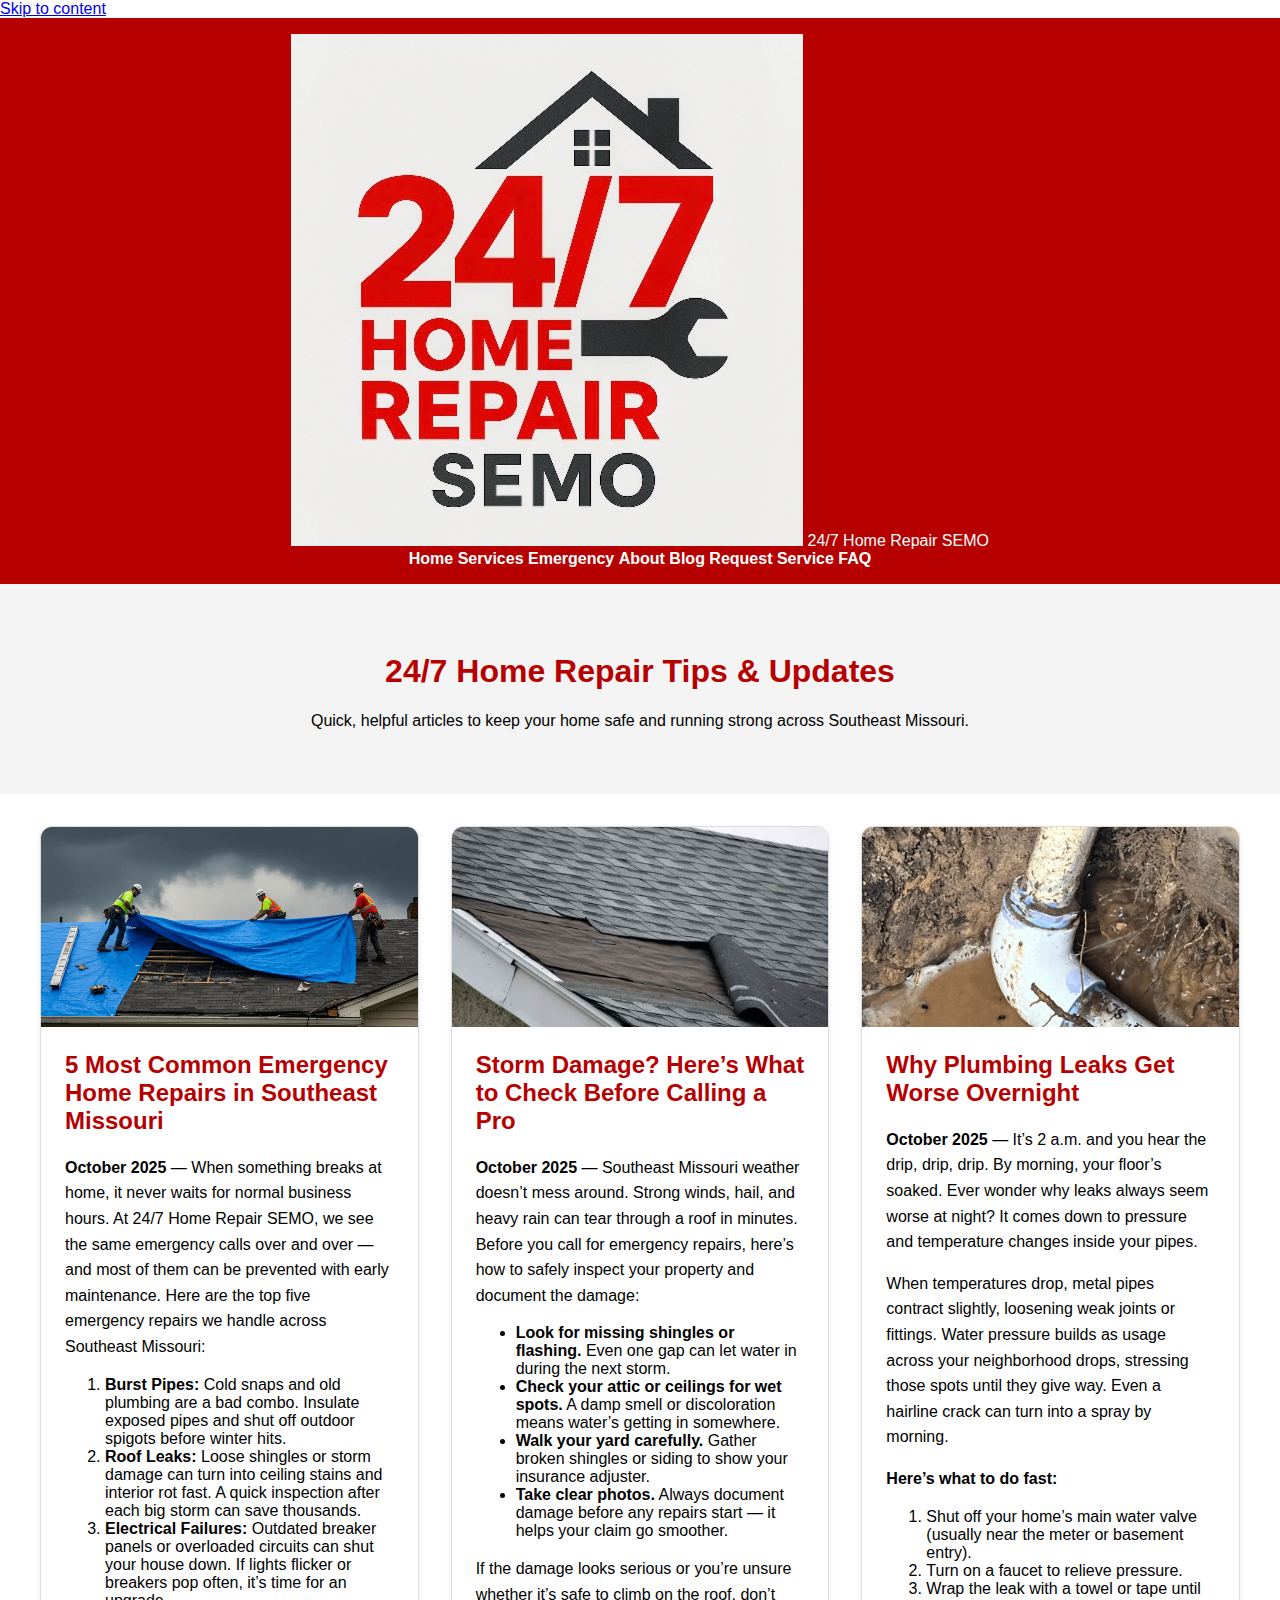
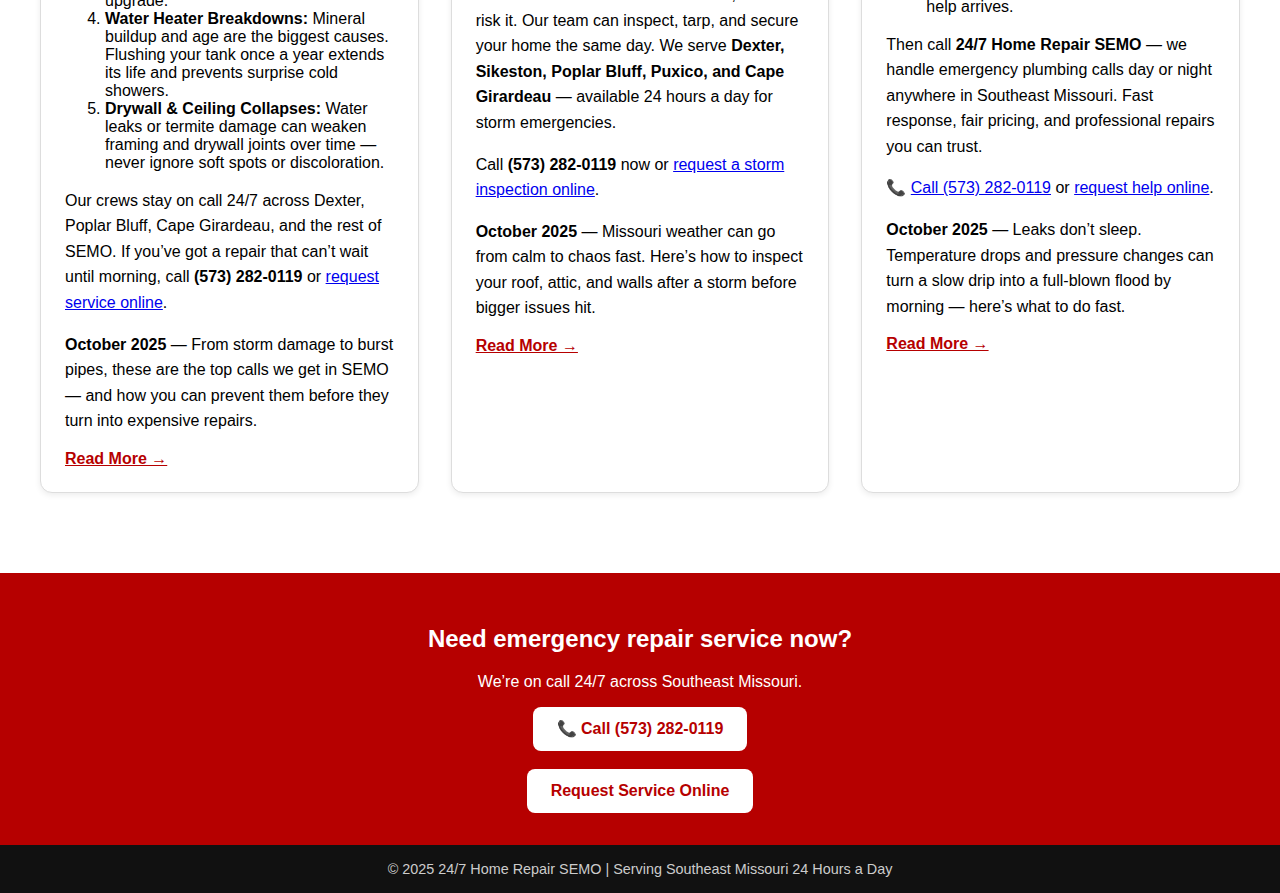
<file: blog.html>
<!DOCTYPE html>
<html lang="en">
<head>
  <meta charset="UTF-8" />
  <meta name="viewport" content="width=device-width, initial-scale=1.0" />
  <title>Blog | 24/7 Home Repair SEMO | Tips & Emergency Repair Advice</title>
  <meta name="description" content="Helpful home repair articles, emergency maintenance tips, and storm damage advice from the 24/7 Home Repair SEMO team. Serving Southeast Missouri around the clock." />

  <!-- Fonts & Favicons -->
  <meta name="theme-color" content="#c1121f">
  <link rel="preconnect" href="https://fonts.googleapis.com">
  <link rel="preconnect" href="https://fonts.gstatic.com" crossorigin>
  <link href="https://fonts.googleapis.com/css2?family=Roboto:wght@400;500;700&display=swap" rel="stylesheet">
  <link rel="icon" type="image/png" sizes="16x16" href="assets/favicon-16x16.png">
  <link rel="icon" type="image/png" sizes="32x32" href="assets/favicon-32x32.png">
  <link rel="icon" type="image/png" sizes="48x48" href="assets/favicon-48x48.png">
  <link rel="icon" type="image/png" sizes="180x180" href="assets/favicon-180x180.png">
  <link rel="icon" type="image/png" sizes="512x512" href="assets/favicon-512x512.png">
  <link rel="shortcut icon" href="assets/favicon.ico">

  <!-- Open Graph / Social Sharing -->
  <meta property="og:title" content="Blog | 24/7 Home Repair SEMO" />
  <meta property="og:description" content="24/7 Home Repair SEMO shares home repair tips, emergency service guides, and storm recovery advice for homeowners across Southeast Missouri." />
  <meta property="og:image" content="https://www.247homerepairsemo.com/assets/logo.png" />
  <meta property="og:type" content="website" />
  <meta property="og:url" content="https://www.247homerepairsemo.com/blog.html" />

  <!-- Google tag (GA4) -->
  <script async src="https://www.googletagmanager.com/gtag/js?id=G-Y477RYX1F8"></script>
  <script>
    window.dataLayer = window.dataLayer || [];
    function gtag(){dataLayer.push(arguments);}
    gtag('js', new Date());
    gtag('config', 'G-Y477RYX1F8');
  </script>

  <!-- Stylesheet -->
  <link rel="stylesheet" href="styles/main.css" />

  <!-- Internal CSS (Keep your styles below) -->
  <style>
    body {
      font-family: Arial, sans-serif;
      background-color: #fff;
      margin: 0;
    }

    header {
      background-color: #b60000;
      color: white;
      padding: 1rem 2rem;
      text-align: center;
    }

    header a {
      color: white;
      text-decoration: none;
      font-weight: bold;
    }

    .hero {
      background-color: #f4f4f4;
      padding: 3rem 1rem;
      text-align: center;
    }

    .hero h1 {
      color: #b60000;
      font-size: 2rem;
    }

    .blog-container {
      display: grid;
      grid-template-columns: repeat(auto-fit, minmax(320px, 1fr));
      gap: 2rem;
      padding: 2rem;
      max-width: 1200px;
      margin: 0 auto;
    }

    .post {
      border: 1px solid #ddd;
      border-radius: 12px;
      overflow: hidden;
      box-shadow: 0 2px 6px rgba(0, 0, 0, 0.08);
      background: white;
      display: flex;
      flex-direction: column;
    }

    .post img {
      width: 100%;
      height: 200px;
      object-fit: cover;
    }

    .post-content {
      padding: 1.5rem;
      flex-grow: 1;
    }

    .post-content h2 {
      color: #b60000;
      margin-top: 0;
    }

    .post-content p {
      line-height: 1.6;
    }

    .cta-banner {
      background-color: #b60000;
      color: white;
      text-align: center;
      padding: 2rem 1rem;
      margin-top: 3rem;
    }

    .cta-banner a {
      display: inline-block;
      background-color: white;
      color: #b60000;
      font-weight: bold;
      padding: 0.8rem 1.5rem;
      border-radius: 8px;
      text-decoration: none;
      transition: all 0.3s ease;
    }

    .cta-banner a:hover {
      background-color: #333;
      color: white;
    }

    footer {
      background: #111;
      color: #ccc;
      text-align: center;
      padding: 1rem;
      font-size: 0.9rem;
    }
  </style>
</head>

<body>
<!-- Begin: Site Header -->
<a class="skip-link" href="#main">Skip to content</a>
<header class="header">
  <div class="logo">
    <!-- Update the image path if your logo is in a different folder -->
    <img src="assets/logo.png" alt="24/7 Home Repair SEMO logo">
    <span>24/7 Home Repair SEMO</span>
  </div>
  <nav class="nav">
    <a href="index.html">Home</a>
    <a href="services.html">Services</a>
    <a href="emergency.html">Emergency</a>
    <a href="about.html">About</a>
    <a href="blog.html" class="active">Blog</a>
    <a href="contact.html" class="cta">Request Service</a>
    <a href="faq.html">FAQ</a>
  </nav>
</header>
<!-- End: Site Header -->

  <section class="hero">
    <h1>24/7 Home Repair Tips & Updates</h1>
    <p>Quick, helpful articles to keep your home safe and running strong across Southeast Missouri.</p>
  </section>

  <section class="blog-container">

    <article class="post">
      <img src="assets/emergency-home-repair-semo.png" alt="Emergency home repair team working on storm damage in Southeast Missouri">
      <div class="post-content">
        <h2>5 Most Common Emergency Home Repairs in Southeast Missouri</h2>
<p><strong>October 2025</strong> — When something breaks at home, it never waits for normal business hours. At 24/7 Home Repair SEMO, we see the same emergency calls over and over — and most of them can be prevented with early maintenance. Here are the top five emergency repairs we handle across Southeast Missouri:</p>

<ol>
  <li><strong>Burst Pipes:</strong> Cold snaps and old plumbing are a bad combo. Insulate exposed pipes and shut off outdoor spigots before winter hits.</li>
  <li><strong>Roof Leaks:</strong> Loose shingles or storm damage can turn into ceiling stains and interior rot fast. A quick inspection after each big storm can save thousands.</li>
  <li><strong>Electrical Failures:</strong> Outdated breaker panels or overloaded circuits can shut your house down. If lights flicker or breakers pop often, it’s time for an upgrade.</li>
  <li><strong>Water Heater Breakdowns:</strong> Mineral buildup and age are the biggest causes. Flushing your tank once a year extends its life and prevents surprise cold showers.</li>
  <li><strong>Drywall & Ceiling Collapses:</strong> Water leaks or termite damage can weaken framing and drywall joints over time — never ignore soft spots or discoloration.</li>
</ol>

<p>Our crews stay on call 24/7 across Dexter, Poplar Bluff, Cape Girardeau, and the rest of SEMO. If you’ve got a repair that can’t wait until morning, call <strong>(573) 282-0119</strong> or <a href="https://docs.google.com/forms/d/e/1FAIpQLSc5AO0P4R7MjZt42Ssjz0wRLW_YFcepvXcRHBKGwBYJa1PMsg/viewform?usp=header" target="_blank">request service online</a>.</p>
        <p><strong>October 2025</strong> — From storm damage to burst pipes, these are the top calls we get in SEMO — and how you can prevent them before they turn into expensive repairs.</p>
        <a href="#call" style="color:#b60000; font-weight:bold;">Read More →</a>
      </div>
    </article>

    <article class="post">
      <img src="assets/storm-damage-roof-missouri.png" alt="Storm damage on roof in Southeast Missouri neighborhood">
      <div class="post-content">
        <h2>Storm Damage? Here’s What to Check Before Calling a Pro</h2>
<p><strong>October 2025</strong> — Southeast Missouri weather doesn’t mess around. Strong winds, hail, and heavy rain can tear through a roof in minutes. Before you call for emergency repairs, here’s how to safely inspect your property and document the damage:</p>

<ul>
  <li><strong>Look for missing shingles or flashing.</strong> Even one gap can let water in during the next storm.</li>
  <li><strong>Check your attic or ceilings for wet spots.</strong> A damp smell or discoloration means water’s getting in somewhere.</li>
  <li><strong>Walk your yard carefully.</strong> Gather broken shingles or siding to show your insurance adjuster.</li>
  <li><strong>Take clear photos.</strong> Always document damage before any repairs start — it helps your claim go smoother.</li>
</ul>

<p>If the damage looks serious or you’re unsure whether it’s safe to climb on the roof, don’t risk it. Our team can inspect, tarp, and secure your home the same day. We serve <strong>Dexter, Sikeston, Poplar Bluff, Puxico, and Cape Girardeau</strong> — available 24 hours a day for storm emergencies.</p>

<p>Call <strong>(573) 282-0119</strong> now or <a href="https://docs.google.com/forms/d/e/1FAIpQLSc5AO0P4R7MjZt42Ssjz0wRLW_YFcepvXcRHBKGwBYJa1PMsg/viewform?usp=header" target="_blank">request a storm inspection online</a>.</p>
        <p><strong>October 2025</strong> — Missouri weather can go from calm to chaos fast. Here’s how to inspect your roof, attic, and walls after a storm before bigger issues hit.</p>
        <a href="#call" style="color:#b60000; font-weight:bold;">Read More →</a>
      </div>
    </article>

    <article class="post">
      <img src="assets/plumbing-leak-repair-semo.webp" alt="Plumber repairing leaking pipe overnight in Missouri home">
      <div class="post-content">
        <h2>Why Plumbing Leaks Get Worse Overnight</h2>
<p><strong>October 2025</strong> — It’s 2 a.m. and you hear the drip, drip, drip. By morning, your floor’s soaked. Ever wonder why leaks always seem worse at night? It comes down to pressure and temperature changes inside your pipes.</p>

<p>When temperatures drop, metal pipes contract slightly, loosening weak joints or fittings. Water pressure builds as usage across your neighborhood drops, stressing those spots until they give way. Even a hairline crack can turn into a spray by morning.</p>

<p><strong>Here’s what to do fast:</strong></p>
<ol>
  <li>Shut off your home’s main water valve (usually near the meter or basement entry).</li>
  <li>Turn on a faucet to relieve pressure.</li>
  <li>Wrap the leak with a towel or tape until help arrives.</li>
</ol>

<p>Then call <strong>24/7 Home Repair SEMO</strong> — we handle emergency plumbing calls day or night anywhere in Southeast Missouri. Fast response, fair pricing, and professional repairs you can trust.</p>

<p>📞 <a href="tel:5732820119">Call (573) 282-0119</a> or <a href="https://docs.google.com/forms/d/e/1FAIpQLSc5AO0P4R7MjZt42Ssjz0wRLW_YFcepvXcRHBKGwBYJa1PMsg/viewform?usp=header" target="_blank">request help online</a>.</p>
        <p><strong>October 2025</strong> — Leaks don’t sleep. Temperature drops and pressure changes can turn a slow drip into a full-blown flood by morning — here’s what to do fast.</p>
        <a href="#call" style="color:#b60000; font-weight:bold;">Read More →</a>
      </div>
    </article>

  </section>

  <section class="cta-banner" id="call">
    <h2>Need emergency repair service now?</h2>
    <p>We’re on call 24/7 across Southeast Missouri.</p>
    <a href="tel:5732820119">📞 Call (573) 282-0119</a>
    <br /><br />
    <a href="https://docs.google.com/forms/d/e/1FAIpQLSc5AO0P4R7MjZt42Ssjz0wRLW_YFcepvXcRHBKGwBYJa1PMsg/viewform?usp=header" target="_blank">Request Service Online</a>
  </section>

  <footer>
    &copy; 2025 24/7 Home Repair SEMO | Serving Southeast Missouri 24 Hours a Day
  </footer>

</body>
</html>
</file>
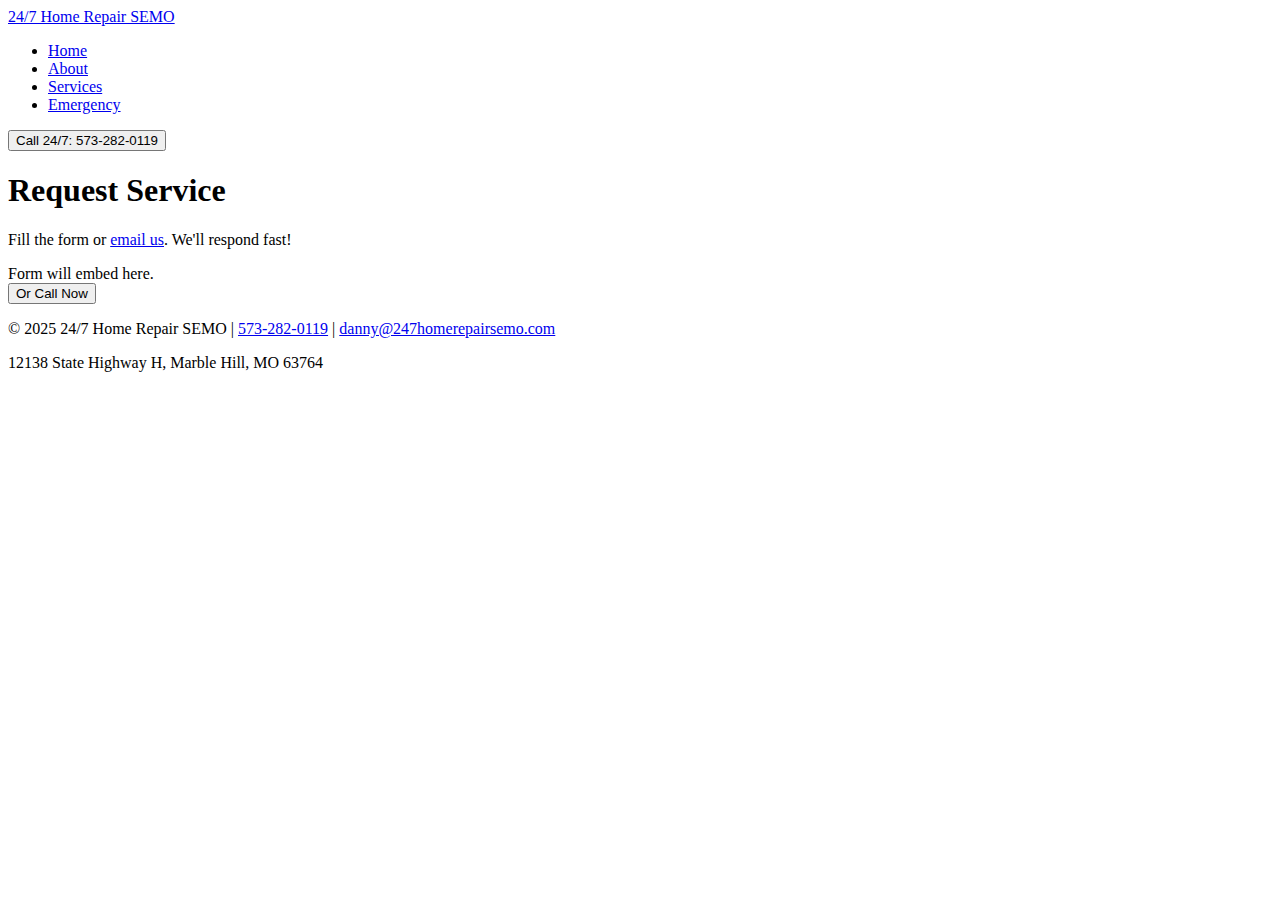
<file: contact.html>
<!DOCTYPE html>
<html lang="en">
<head>
    <meta charset="UTF-8">
    <meta name="viewport" content="width=device-width, initial-scale=1.0">
    <title>Contact 24/7 Home Repair SEMO | Request Service</title>
    <meta name="description" content="Get in touch for emergency repairs. Call 573-282-0119 or fill our form. Serving SE Missouri 24/7.">
    <link rel="icon" href="assets/icons/favicon.ico" type="image/x-icon">
    <link rel="stylesheet" href="styles/main.css">
    <!-- GA4 and Schema same -->
    <script async src="https://www.googletagmanager.com/gtag/js?id=G-XXXXXXXXXX"></script>
    <script>
      window.dataLayer = window.dataLayer || [];
      function gtag(){dataLayer.push(arguments);}
      gtag('js', new Date());
      gtag('config', 'G-XXXXXXXXXX');
    </script>
    <script type="application/ld+json">
    {
      "@context": "https://schema.org",
      "@type": "LocalBusiness",
      "name": "24/7 Home Repair SEMO",
      "telephone": "573-282-0119",
      "email": "danny@247homerepairsemo.com",
      "address": {
        "@type": "PostalAddress",
        "streetAddress": "12138 State Highway H",
        "addressLocality": "Marble Hill",
        "addressRegion": "MO",
        "postalCode": "63764",
        "addressCountry": "US"
      },
      "areaServed": ["Cape Girardeau", "Sikeston", "Dexter", "Puxico", "Marble Hill", "Poplar Bluff", "Southeast Missouri"],
      "openingHours": "Mo-Su 00:00-23:59",
      "priceRange": "$$"
    }
    </script>
</head>
<body>
    <header>
        <!-- Nav with all links, same sticky -->
        <nav class="nav">
            <a href="index.html" class="logo">24/7 Home Repair SEMO</a>
            <ul class="nav-list">
                <li><a href="index.html">Home</a></li>
                <li><a href="about.html">About</a></li>
                <li><a href="services.html">Services</a></li>
                <li><a href="emergency.html">Emergency</a></li>
            </ul>
        </nav>
        <button class="cta-button sticky" onclick="window.location.href='tel:5732820119';">Call 24/7: 573-282-0119</button>
    </header>
    <main>
        <section class="contact">
            <h1>Request Service</h1>
            <p>Fill the form or <a href="mailto:danny@247homerepairsemo.com?subject=Service%20Request">email us</a>. We'll respond fast!</p>
            <!-- Google Form embed goes here in Step 7 -->
            <div id="form-placeholder">Form will embed here.</div>
            <button class="cta-button" onclick="window.location.href='tel:5732820119';">Or Call Now</button>
        </section>
    </main>
    <footer>
        <!-- Same -->
        <p>&copy; 2025 24/7 Home Repair SEMO | <a href="tel:5732820119">573-282-0119</a> | <a href="mailto:danny@247homerepairsemo.com">danny@247homerepairsemo.com</a></p>
        <p>12138 State Highway H, Marble Hill, MO 63764</p>
    </footer>
    <script src="js/main.js"></script>
</body>
</html>
</file>
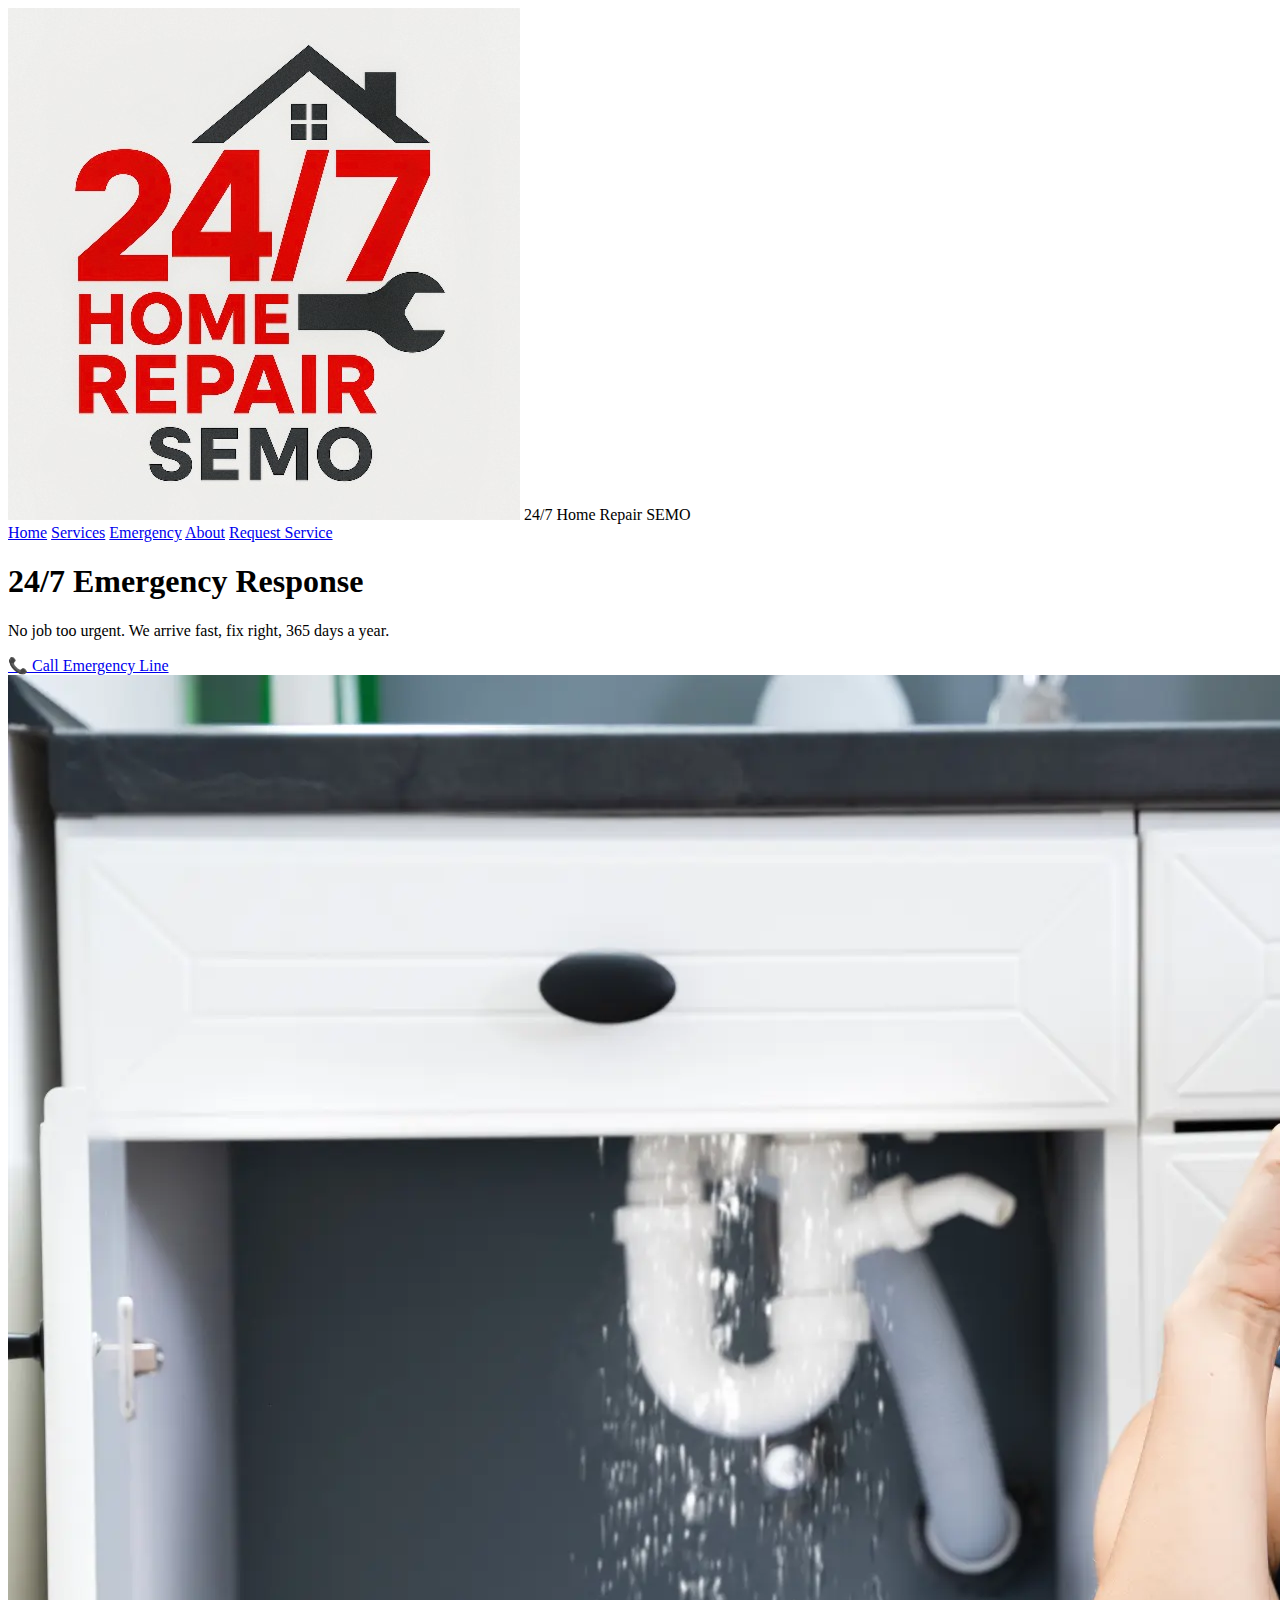
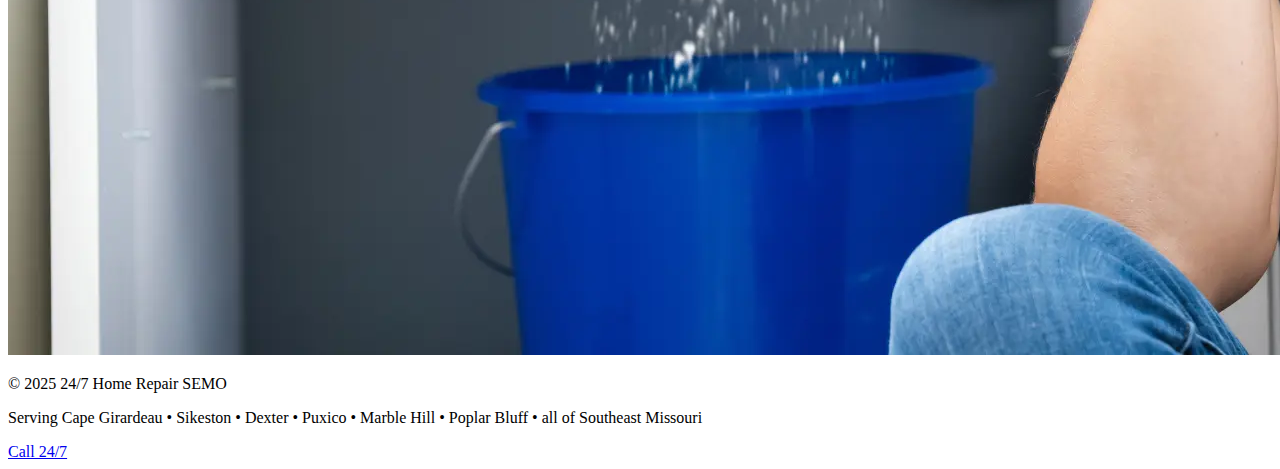
<file: emergency.html>
<!DOCTYPE html>
<html lang="en">
<head>
    <meta charset="UTF-8">
    <meta name="viewport" content="width=device-width, initial-scale=1.0">
    <title>Emergency 24/7 Repairs | Call 573-282-0119 Now</title>
    <meta name="description" content="Urgent home repairs 24/7 in SE Missouri. Burst pipe? Power out? We're on the way—call 573-282-0119.">
    <!-- Favicon and Web App Icons -->
<link rel="icon" type="image/png" sizes="16x16" href="assets/favicon-16x16.png">
<link rel="icon" type="image/png" sizes="32x32" href="assets/favicon-32x32.png">
<link rel="icon" type="image/png" sizes="48x48" href="assets/favicon-48x48.png">
<link rel="apple-touch-icon" sizes="180x180" href="assets/favicon-180x180.png">
<link rel="icon" type="image/png" sizes="512x512" href="assets/favicon-512x512.png">
<link rel="shortcut icon" href="assets/favicon.ico">
<link rel="manifest" href="assets/site.webmanifest">
<meta name="theme-color" content="#c1121f">
<link rel="stylesheet" href="styles/main.css">
    <link rel="stylesheet" href="styles/main.css">
    <!-- GA4 and Schema same -->
    <script async src="https://www.googletagmanager.com/gtag/js?id=G-XXXXXXXXXX"></script>
    <script>
      window.dataLayer = window.dataLayer || [];
      function gtag(){dataLayer.push(arguments);}
      gtag('js', new Date());
      gtag('config', 'G-XXXXXXXXXX');
    </script>
    <script type="application/ld+json">
    {
      "@context": "https://schema.org",
      "@type": "LocalBusiness",
      "name": "24/7 Home Repair SEMO",
      "telephone": "573-282-0119",
      "email": "danny@247homerepairsemo.com",
      "address": {
        "@type": "PostalAddress",
        "streetAddress": "12138 State Highway H",
        "addressLocality": "Marble Hill",
        "addressRegion": "MO",
        "postalCode": "63764",
        "addressCountry": "US"
      },
      "areaServed": ["Cape Girardeau", "Sikeston", "Dexter", "Puxico", "Marble Hill", "Poplar Bluff", "Southeast Missouri"],
      "openingHours": "Mo-Su 00:00-23:59",
      "priceRange": "$$"
    }
    </script>
</head>
<body>
    <header class="header">
  <div class="logo">
    <img src="assets/logo.png" alt="24/7 Home Repair SEMO Logo" />
    <span>24/7 Home Repair SEMO</span>
  </div>
  <nav class="nav">
    <a href="index.html" class="active">Home</a>
    <a href="services.html">Services</a>
    <a href="emergency.html">Emergency</a>
    <a href="about.html">About</a>
    <a href="contact.html" class="cta">Request Service</a>
  </nav>
</header>
<main>
  <section class="emergency container">
    <h1>24/7 Emergency Response</h1>
    <p>No job too urgent. We arrive fast, fix right, 365 days a year.</p>
    <div class="cta-row">
      <a href="tel:+15732820119" class="btn">📞 Call Emergency Line</a>
    </div>
    <img src="assets/emergency.png" alt="Emergency repair in action" class="service-img">
  </section>
</main>
    <footer class="site-footer">
  <div class="container">
    <p>© 2025 24/7 Home Repair SEMO</p>
    <p>Serving Cape Girardeau • Sikeston • Dexter • Puxico • Marble Hill • Poplar Bluff • all of Southeast Missouri</p>
  </div>
</footer>
<a href="tel:5732820119" class="sticky-call" aria-label="Call 24/7">Call 24/7</a>
    <script src="js/main.js"></script>
</body>
</html>
</file>
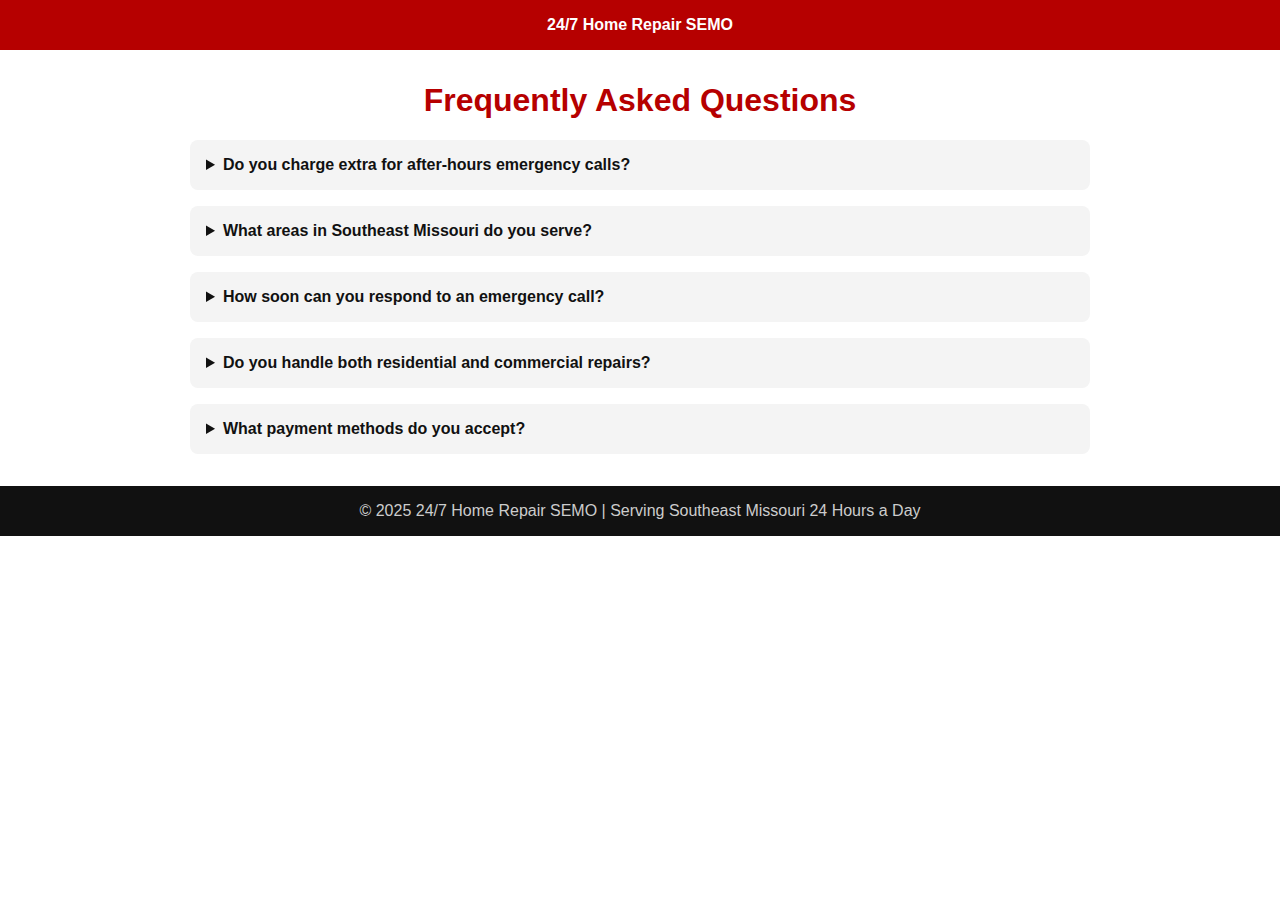
<file: faq.html>
<!DOCTYPE html>
<html lang="en">
<head>
  <meta charset="UTF-8" />
  <meta name="viewport" content="width=device-width, initial-scale=1.0" />
  <title>FAQs | 24/7 Home Repair SEMO</title>
  <meta name="description" content="Common questions about our 24/7 home repair, emergency plumbing, roofing, and electrical services across Southeast Missouri. Available anytime.">
  <link rel="stylesheet" href="styles/main.css" />
  <style>
    body { font-family: Arial, sans-serif; margin: 0; background: #fff; color: #111; }
    header { background: #b60000; color: white; padding: 1rem; text-align: center; }
    section.faq { max-width: 900px; margin: 2rem auto; padding: 0 1rem; }
    h1 { color: #b60000; text-align: center; }
    details { background: #f4f4f4; border-radius: 8px; margin-bottom: 1rem; padding: 1rem; }
    details summary { font-weight: bold; cursor: pointer; }
    details[open] { border-left: 4px solid #b60000; }
    footer { background: #111; color: #ccc; text-align: center; padding: 1rem; margin-top: 2rem; }
  </style>

  <!-- FAQ Schema -->
  <script type="application/ld+json">
  {
    "@context": "https://schema.org",
    "@type": "FAQPage",
    "mainEntity": [
      {
        "@type": "Question",
        "name": "Do you charge extra for after-hours emergency calls?",
        "acceptedAnswer": { "@type": "Answer", "text": "No. Our 24/7 service rates are consistent regardless of time. We provide honest, upfront pricing — day or night." }
      },
      {
        "@type": "Question",
        "name": "What areas in Southeast Missouri do you serve?",
        "acceptedAnswer": { "@type": "Answer", "text": "We cover all of Southeast Missouri including Cape Girardeau, Dexter, Sikeston, Puxico, Marble Hill, Advance, and Poplar Bluff." }
      },
      {
        "@type": "Question",
        "name": "How soon can you respond to an emergency call?",
        "acceptedAnswer": { "@type": "Answer", "text": "In most cases, we can arrive within 1 hour of your call depending on location and crew availability." }
      },
      {
        "@type": "Question",
        "name": "Do you handle both residential and commercial repairs?",
        "acceptedAnswer": { "@type": "Answer", "text": "Yes. We’re equipped for both residential and small commercial jobs including plumbing, electrical, roofing, and drywall repairs." }
      },
      {
        "@type": "Question",
        "name": "What payment methods do you accept?",
        "acceptedAnswer": { "@type": "Answer", "text": "We accept cash, checks, and all major credit cards via Square. Deposits can also be made online securely." }
      }
    ]
  }
  </script>
</head>

<body>
  <header>
    <a href="index.html" style="color:white; text-decoration:none; font-weight:bold;">24/7 Home Repair SEMO</a>
  </header>

  <section class="faq">
    <h1>Frequently Asked Questions</h1>

    <details>
      <summary>Do you charge extra for after-hours emergency calls?</summary>
      <p>No. Our 24/7 service rates are consistent regardless of time. We provide honest, upfront pricing — day or night.</p>
    </details>

    <details>
      <summary>What areas in Southeast Missouri do you serve?</summary>
      <p>We cover all of Southeast Missouri including Cape Girardeau, Dexter, Sikeston, Puxico, Marble Hill, Advance, and Poplar Bluff.</p>
    </details>

    <details>
      <summary>How soon can you respond to an emergency call?</summary>
      <p>In most cases, we can arrive within 1 hour of your call depending on location and crew availability.</p>
    </details>

    <details>
      <summary>Do you handle both residential and commercial repairs?</summary>
      <p>Yes. We’re equipped for both residential and small commercial jobs including plumbing, electrical, roofing, and drywall repairs.</p>
    </details>

    <details>
      <summary>What payment methods do you accept?</summary>
      <p>We accept cash, checks, and all major credit cards via Square. Deposits can also be made online securely.</p>
    </details>
  </section>

  <footer>
    © 2025 24/7 Home Repair SEMO | Serving Southeast Missouri 24 Hours a Day
  </footer>
</body>
</html>
</file>
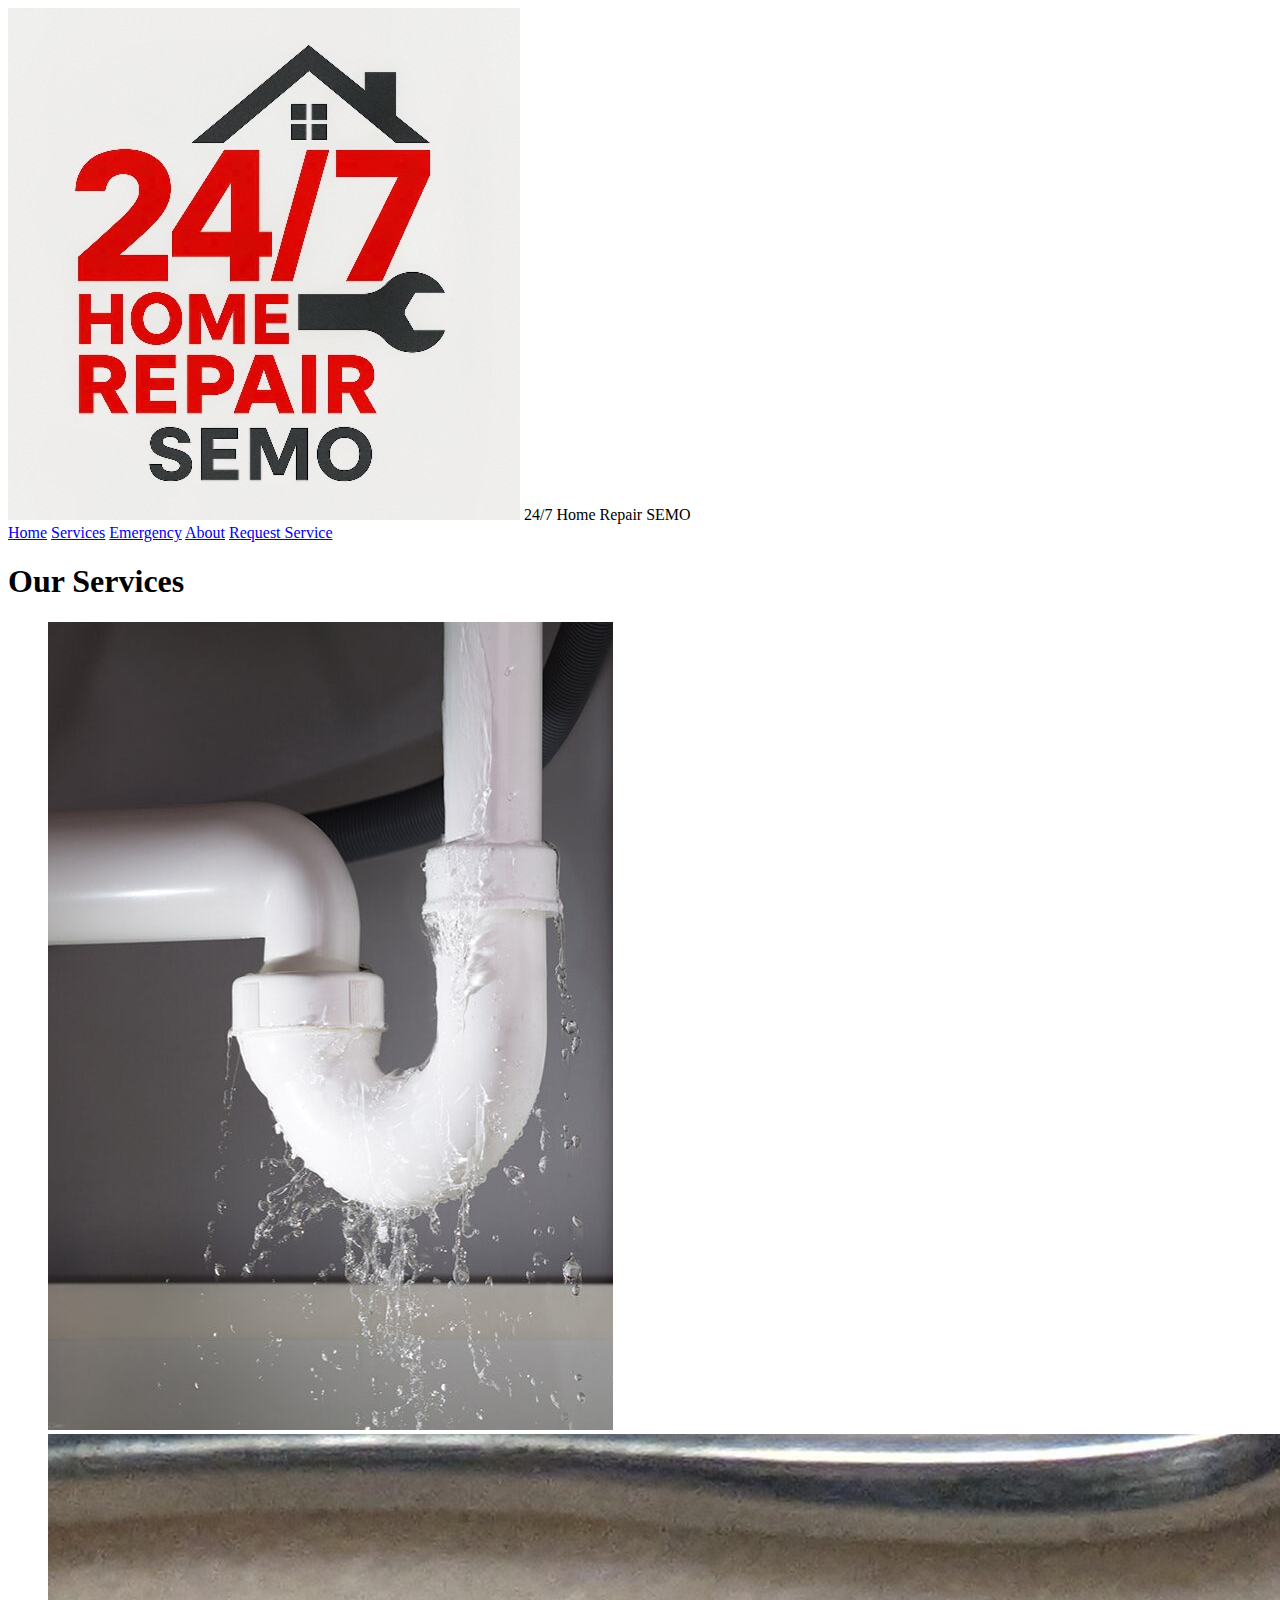
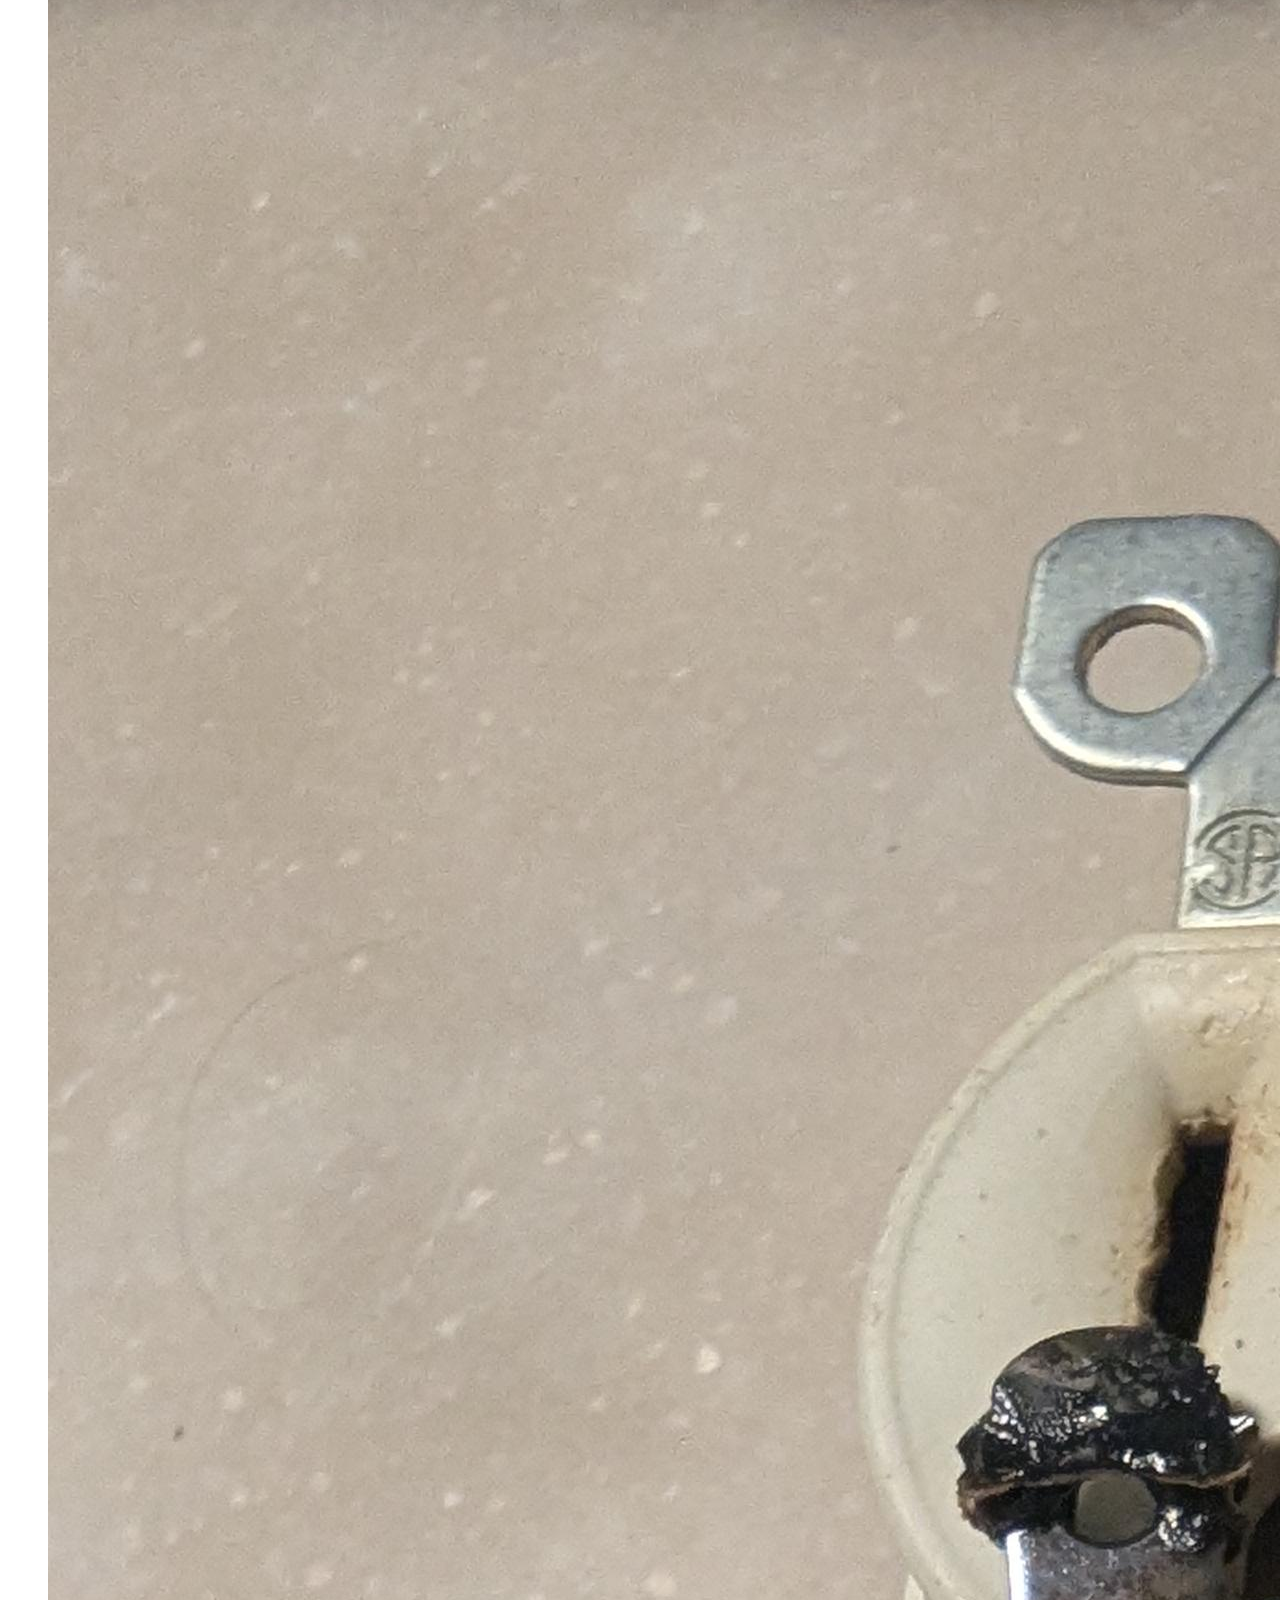
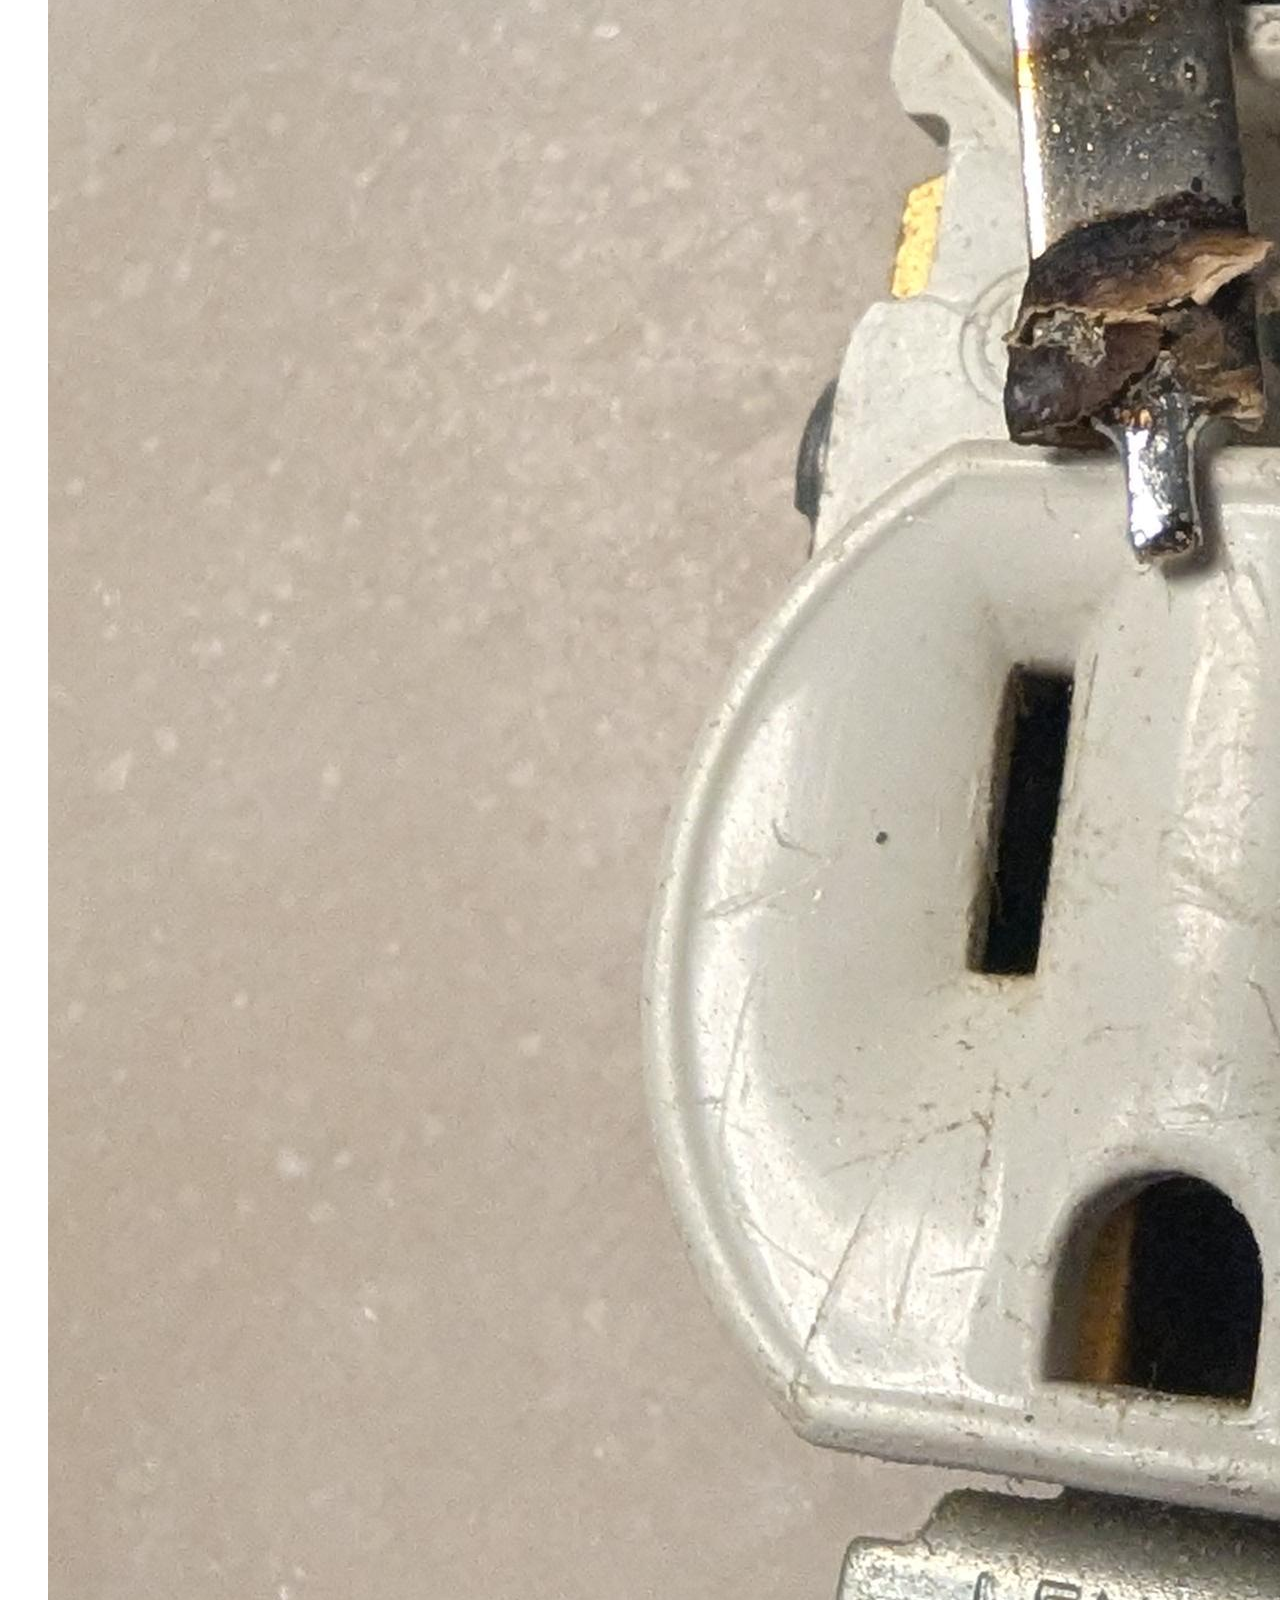
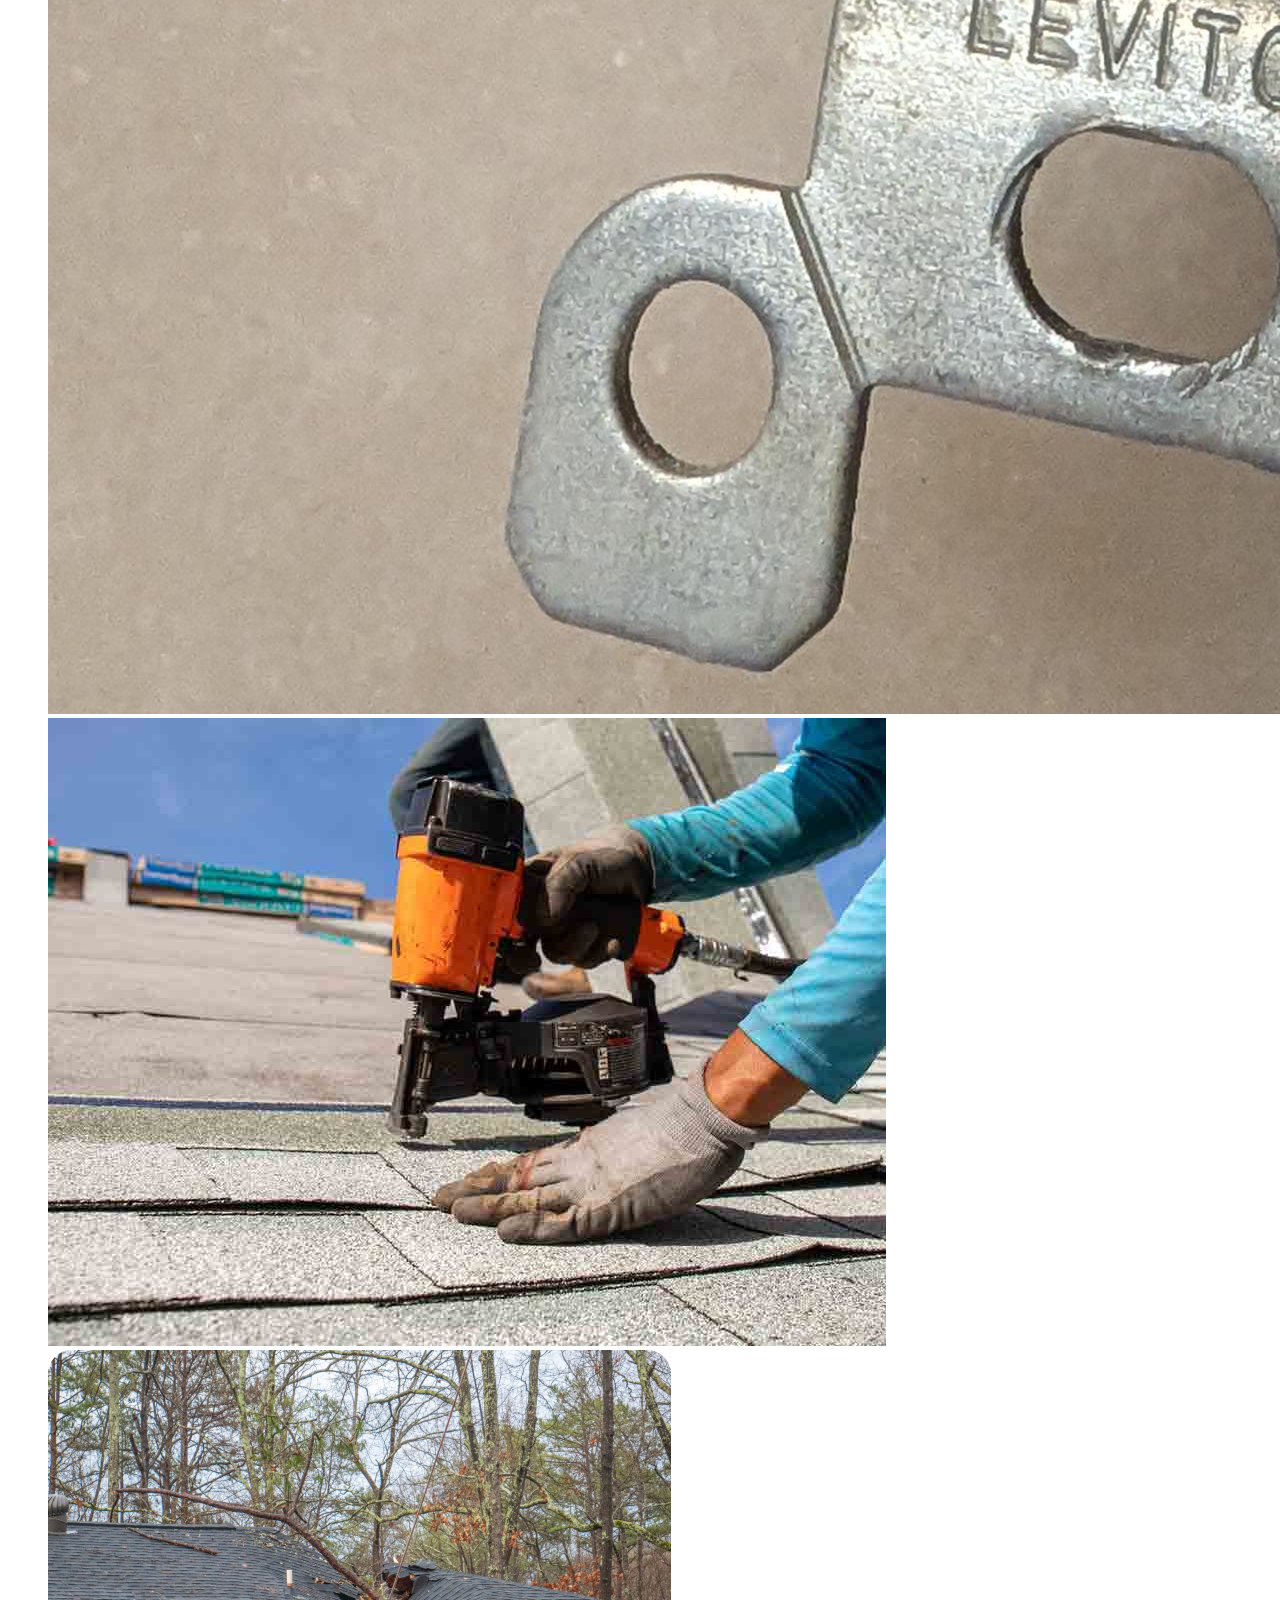
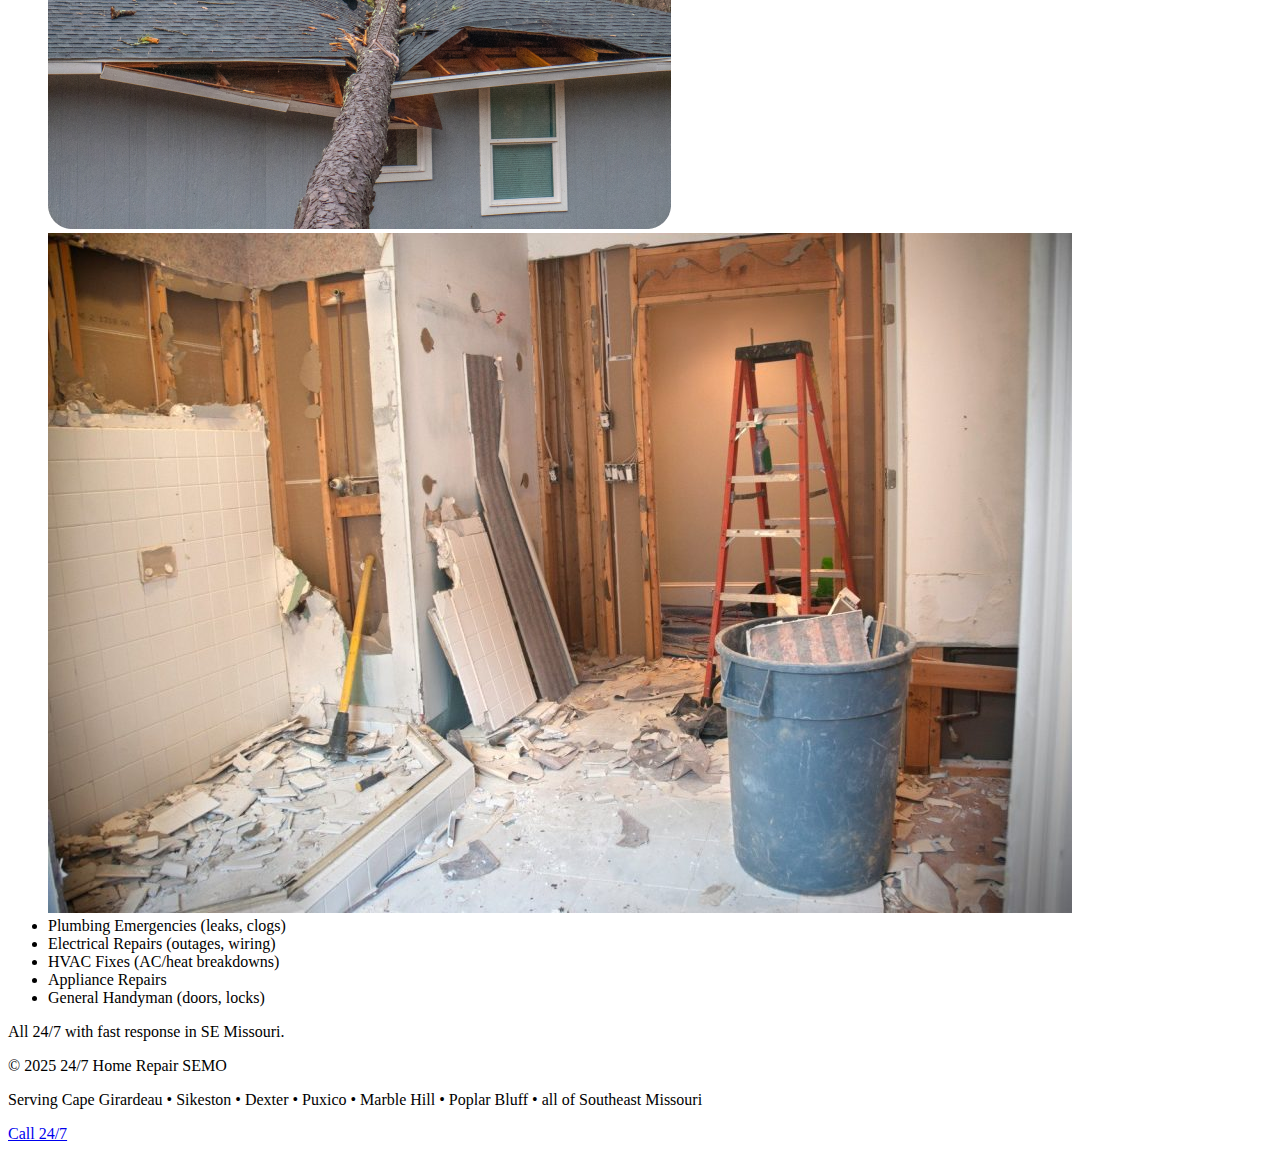
<file: services.html>
<!DOCTYPE html>
<html lang="en">
<head>
  <meta charset="UTF-8" />
  <meta name="viewport" content="width=device-width, initial-scale=1.0" />
  <title>Services | 24/7 Home Repair SEMO | Plumbing, Electrical, Roofing & Emergency Repairs</title>
  <meta name="description" content="Fast, reliable 24/7 home repair in Southeast Missouri — plumbing, roofing, electrical, drywall, and storm damage restoration. Call now for emergency service." />

  <!-- Fonts & Favicons -->
  <meta name="theme-color" content="#c1121f">
  <link rel="preconnect" href="https://fonts.googleapis.com">
  <link rel="preconnect" href="https://fonts.gstatic.com" crossorigin>
  <link href="https://fonts.googleapis.com/css2?family=Roboto:wght@400;500;700&display=swap" rel="stylesheet">
  <link rel="icon" type="image/png" sizes="16x16" href="assets/favicon-16x16.png">
  <link rel="icon" type="image/png" sizes="32x32" href="assets/favicon-32x32.png">
  <link rel="icon" type="image/png" sizes="48x48" href="assets/favicon-48x48.png">
  <link rel="icon" type="image/png" sizes="180x180" href="assets/favicon-180x180.png">
  <link rel="icon" type="image/png" sizes="512x512" href="assets/favicon-512x512.png">
  <link rel="shortcut icon" href="assets/favicon.ico">

  <!-- Open Graph / Social Sharing -->
  <meta property="og:title" content="Services | 24/7 Home Repair SEMO" />
  <meta property="og:description" content="24/7 emergency home repair services — plumbing, roofing, electrical, drywall and more. Serving Cape Girardeau, Dexter, Sikeston, Poplar Bluff and Southeast Missouri." />
  <meta property="og:image" content="https://www.247homerepairsemo.com/assets/logo.png" />
  <meta property="og:type" content="website" />
  <meta property="og:url" content="https://www.247homerepairsemo.com/services.html" />

  <!-- Google tag (GA4) -->
  <script async src="https://www.googletagmanager.com/gtag/js?id=G-Y477RYX1F8"></script>
  <script>
    window.dataLayer = window.dataLayer || [];
    function gtag(){dataLayer.push(arguments);}
    gtag('js', new Date());
    gtag('config', 'G-Y477RYX1F8');
  </script>

  <!-- Stylesheet -->
  <link rel="stylesheet" href="styles/main.css" />

  <!-- LocalBusiness Schema -->
  <script type="application/ld+json">
  {
    "@context": "https://schema.org",
    "@type": "LocalBusiness",
    "name": "24/7 Home Repair SEMO",
    "image": "https://www.247homerepairsemo.com/assets/logo.png",
    "telephone": "+1-573-282-0119",
    "email": "danny@247homerepairsemo.com",
    "url": "https://www.247homerepairsemo.com/services.html",
    "address": {
      "@type": "PostalAddress",
      "streetAddress": "12138 State Highway H",
      "addressLocality": "Marble Hill",
      "addressRegion": "MO",
      "postalCode": "63764",
      "addressCountry": "US"
    },
    "areaServed": [
      "Cape Girardeau",
      "Sikeston",
      "Dexter",
      "Puxico",
      "Marble Hill",
      "Poplar Bluff",
      "Southeast Missouri"
    ],
    "openingHoursSpecification": {
      "@type": "OpeningHoursSpecification",
      "dayOfWeek": ["Monday","Tuesday","Wednesday","Thursday","Friday","Saturday","Sunday"],
      "opens": "00:00",
      "closes": "23:59"
    },
    "priceRange": "$$",
    "description": "24/7 emergency home repair services including plumbing, electrical, roofing, drywall, and storm restoration across Southeast Missouri."
  }
  </script>
</head>
<body>
    <header class="header">
  <div class="logo">
    <img src="assets/logo.png" alt="24/7 Home Repair SEMO Logo" />
    <span>24/7 Home Repair SEMO</span>
  </div>
  <nav class="nav">
    <a href="index.html" class="active">Home</a>
    <a href="services.html">Services</a>
    <a href="emergency.html">Emergency</a>
    <a href="about.html">About</a>
    <a href="contact.html" class="cta">Request Service</a>
  </nav>
</header>
    <main>
        <section class="services">
            <h1>Our Services</h1>
            <ul class="service-list">
                <!-- Plumbing -->
<img src="assets/plumbing.jpg" alt="Plumber fixing burst pipe under sink - 24/7 Home Repair SEMO" class="service-img">

<!-- Electrical -->
<img src="assets/electrical.jpg" alt="Electrical outlet repair and breaker issues - 24/7 Home Repair SEMO" class="service-img">

<!-- HVAC -->
<img src="assets/roofing.jpg" alt="Roofing and HVAC repair work on roof - 24/7 Home Repair SEMO" class="service-img">

<!-- Storm Damage -->
<img src="assets/storm.jpg" alt="Storm damage emergency tarp repair - 24/7 Home Repair SEMO" class="service-img">

<!-- General Repairs -->
<img src="assets/about.jpg" alt="Handyman general repairs and finish work - 24/7 Home Repair SEMO" class="service-img">
                <li>Plumbing Emergencies (leaks, clogs)</li>
                <li>Electrical Repairs (outages, wiring)</li>
                <li>HVAC Fixes (AC/heat breakdowns)</li>
                <li>Appliance Repairs</li>
                <li>General Handyman (doors, locks)</li>
            </ul>
            <p>All 24/7 with fast response in SE Missouri.</p>
        </section>
    </main>
    <footer class="site-footer">
  <div class="container">
    <p>© 2025 24/7 Home Repair SEMO</p>
    <p>Serving Cape Girardeau • Sikeston • Dexter • Puxico • Marble Hill • Poplar Bluff • all of Southeast Missouri</p>
  </div>
</footer>
<a href="tel:5732820119" class="sticky-call" aria-label="Call 24/7">Call 24/7</a>
    <script src="js/main.js"></script>
</body>
</html>
</file>
<file: styles/main.css>

</file>
